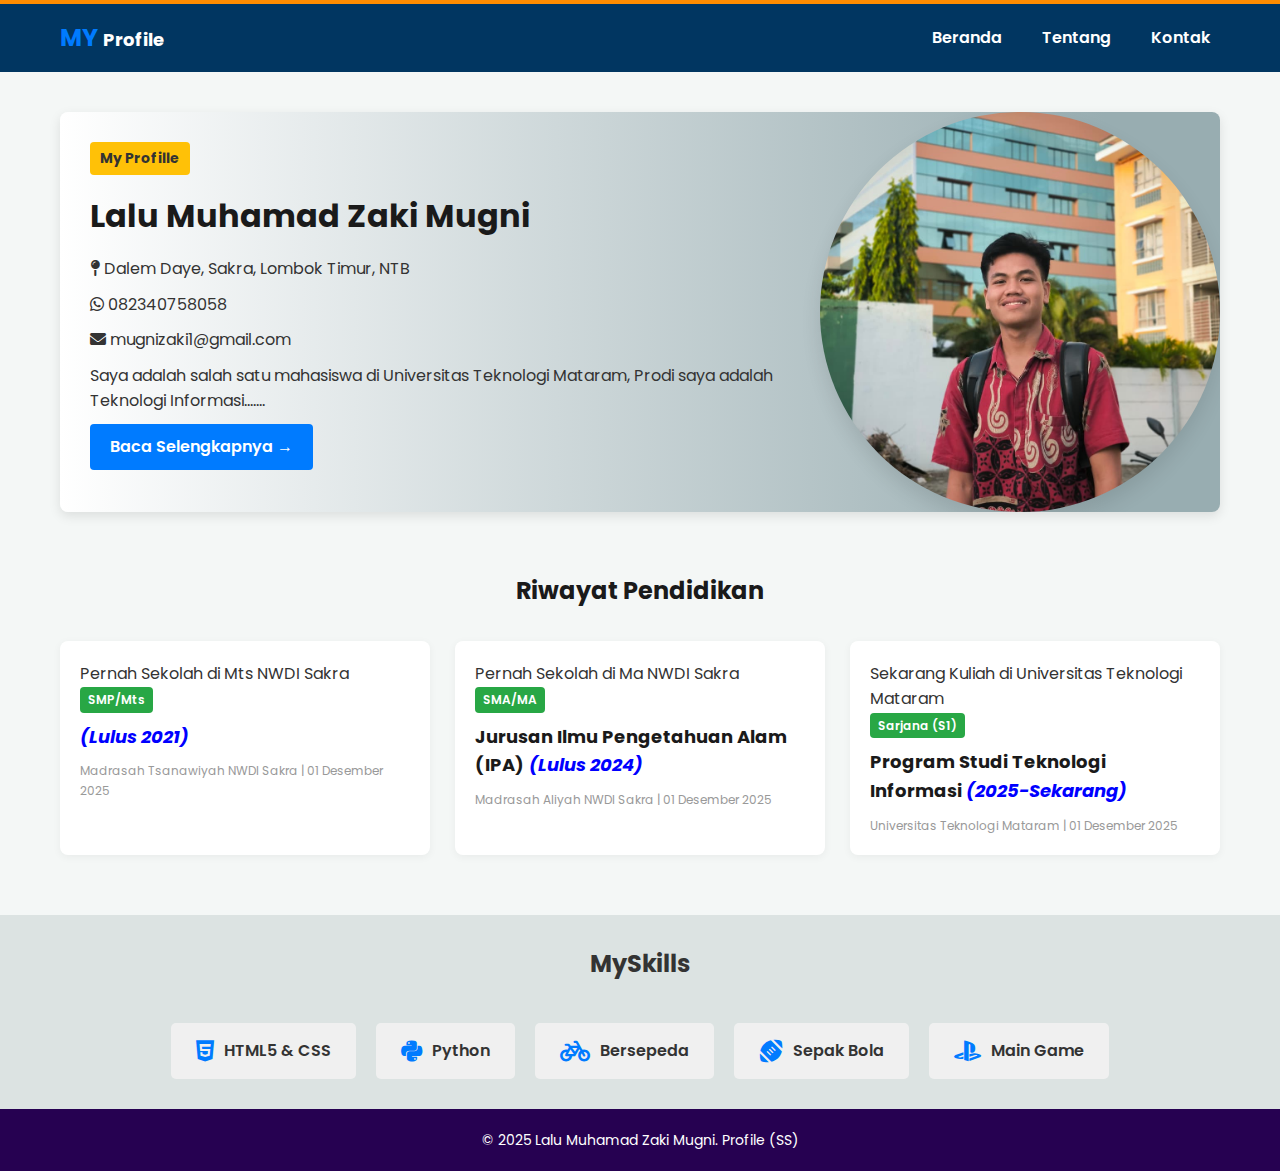
<file: index.html>
<!DOCTYPE html>
<html lang="id">
  <head>
    <meta charset="UTF-8" />
    <meta name="viewport" content="width=device-width, initial-scale=1.0" />
    <title>MyProfile</title>
    <link rel="stylesheet" href="style.css" />
    <link
      href="https://fonts.googleapis.com/css2?family=Poppins:wght@400;600;700&display=swap"
      rel="stylesheet"
    />
    <link
      rel="stylesheet"
      href="https://cdnjs.cloudflare.com/ajax/libs/font-awesome/6.0.0-beta3/css/all.min.css"
    />
  </head>
  <body>
    <header class="header">
      <div class="container">
        <h1 class="logo">
          MY
          <span style="color: rgb(255, 255, 255); font-size: 18px"
            >Profile</span
          >
        </h1>
        <nav class="nav">
          <ul>
            <li><a href="index.html">Beranda</a></li>
            <li><a href="tentang.html">Tentang</a></li>
            <li><a href="kontak.html">Kontak</a></li>
          </ul>
        </nav>
      </div>
    </header>

    <main>
      <div class="container">
        <section class="main-news">
          <article class="hero-article">
            <div class="hero-content">
              <span class="category">My Profille</span>
              <h2>Lalu Muhamad Zaki Mugni</h2>
              <p>
                <i class="fas fa-map-pin"></i> Dalem Daye, Sakra, Lombok Timur, NTB
              </p>
              <p><i class="fa-brands fa-whatsapp"></i> 082340758058</p>
              <p>
                <i class="fa-solid fa-envelope"></i> mugnizaki1@gmail.com
              </p>
              <p>
                Saya adalah salah satu mahasiswa di Universitas Teknologi Mataram,
                Prodi saya adalah Teknologi Informasi.......
              </p>
              <a href="#" class="read-more">Baca Selengkapnya &rarr;</a>
            </div>
            <div class="hero-image">
              <img src="WhatsApp Image 2025-12-01 at 14.04.40_95c7b69c.jpg" />
            </div>
          </article>
        </section>

        <section class="secondary-news">
          <h2 id="Riwayat Pendidikan">Riwayat Pendidikan</h2>
          <div class="articles-grid">
            <article class="news-card">
              <p>Pernah Sekolah di Mts NWDI Sakra</p>
              <span class="category">SMP/Mts</span>
              <h3>
               
                <span style="color: blue; font-style: italic"
                  >(Lulus 2021)</span
                >
              </h3>
              <p class="author-date">
                Madrasah Tsanawiyah NWDI Sakra | 01 Desember 2025
              </p>
            </article>
            <article class="news-card">
              <p>Pernah Sekolah di Ma NWDI Sakra</p>
              <span class="category">SMA/MA</span>
              <h3>
                Jurusan Ilmu Pengetahuan Alam (IPA)
                <span style="color: blue; font-style: italic"
                  >(Lulus 2024)</span
                >
              </h3>
              <p class="author-date">
                Madrasah Aliyah NWDI Sakra | 01 Desember 2025
              </p>
            </article>
            <article class="news-card">
              <p>Sekarang Kuliah di Universitas Teknologi Mataram</p>
              <span class="category">Sarjana (S1)</span>
              <h3>
                Program Studi Teknologi Informasi
                <span style="color: blue; font-style: italic"
                  >(2025-Sekarang)</span
                >
              </h3>
              <p class="author-date">
                Universitas Teknologi Mataram | 01 Desember 2025
              </p>
            </article>
          </div>
        </section>
      </div>
      <section id="skills" class="skills">
        <div class="container">
          <h2>MySkills</h2>
          <div class="skills-grid">
            <div class="skill-item">
              <i class="fab fa-html5"></i> <span>HTML5 & CSS</span>
            </div>
            <div class="skill-item">
              <i class="fa-brands fa-python"></i> <span>Python</span>
            </div>
            <div class="skill-item">
              <i class="fa-solid fa-bicycle"></i> <span>Bersepeda</span>
            </div>
            <div class="skill-item">
              <i class="fa-solid fa-football"></i> <span>Sepak Bola</span>
            </div>
            <div class="skill-item">
              <i class="fa-brands fa-playstation"></i> <span>Main Game</span>
            </div>
          </div>
        </div>
      </section>
    </main>

    <footer class="footer">
      <div class="container">
        <p>&copy; 2025 Lalu Muhamad Zaki Mugni. Profile (SS)</p>
      </div>
    </footer>
  </body>
</html>
</file>
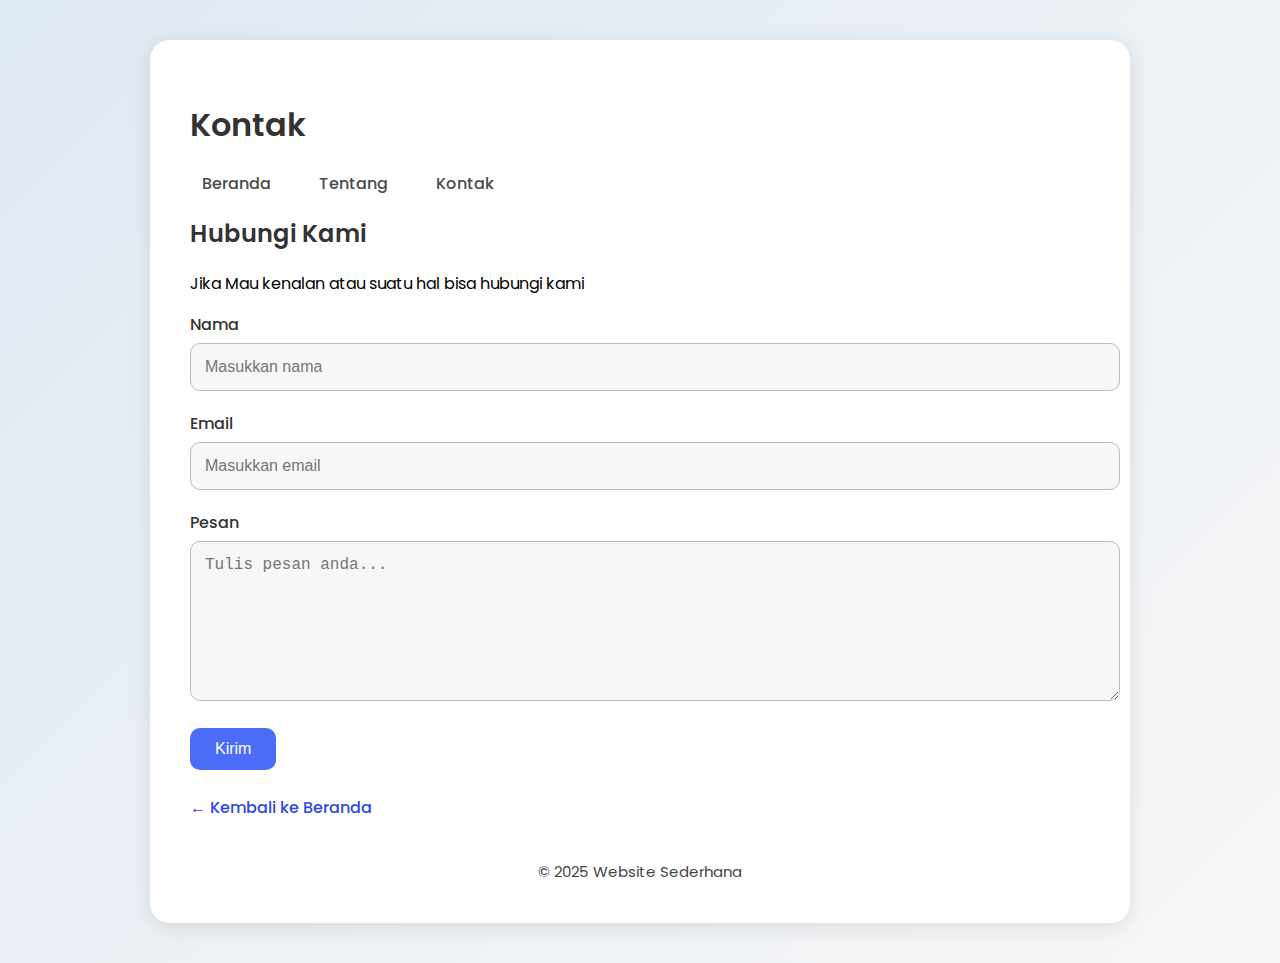
<file: kontak.html>
<!DOCTYPE html>
<html lang="id">
<head>
    <meta charset="UTF-8">
    <meta name="viewport" content="width=device-width, initial-scale=1.0">
    <title>Kontak</title>

    <!-- Import Font -->
    <link href="https://fonts.googleapis.com/css2?family=Poppins:wght@300;400;500;600&display=swap" rel="stylesheet">

    <style>
        /* === GLOBAL === */
        body {
            font-family: 'Poppins', sans-serif;
            background: linear-gradient(135deg, #dfe9f3 0%, #f7f7f7 100%);
            margin: 0;
            padding: 0;
        }

        /* === CONTAINER === */
        .container {
            max-width: 900px;
            margin: 40px auto;
            background: #ffffff;
            padding: 40px;
            border-radius: 20px;
            box-shadow: 0 4px 20px rgba(0,0,0,0.1);
        }

        /* === JUDUL === */
        h1, h2 {
            font-weight: 600;
            color: #333;
        }

        /* === NAVIGASI === */
        nav {
            margin-bottom: 20px;
        }

        nav a {
            text-decoration: none;
            margin-right: 20px;
            font-weight: 500;
            color: #4a4a4a;
            padding: 6px 12px;
            border-radius: 8px;
            transition: 0.3s;
        }

        nav a:hover {
            background: #4a6cf7;
            color: white;
        }

        /* === FORM === */
        .form-group {
            margin-bottom: 20px;
        }

        label {
            font-weight: 500;
            color: #333;
        }

        input, textarea {
            width: 100%;
            padding: 14px;
            margin-top: 6px;
            border: 1px solid #bbb;
            border-radius: 10px;
            background: #f7f7f7;
            font-size: 16px;
            transition: 0.3s;
        }

        input:focus, textarea:focus {
            border-color: #4a6cf7;
            background: white;
            outline: none;
            box-shadow: 0 0 5px rgba(74,108,247,0.4);
        }

        textarea {
            resize: vertical;
            height: 130px;
        }

        /* === BUTTON === */
        button {
            padding: 12px 25px;
            background: #4a6cf7;
            color: white;
            font-size: 16px;
            border: none;
            border-radius: 10px;
            cursor: pointer;
            transition: 0.3s;
            font-weight: 500;
        }

        button:hover {
            background: #2c49e3;
        }

        /* === LINK BACK === */
        .back {
            display: inline-block;
            margin-top: 25px;
            color: #2c49e3;
            text-decoration: none;
            font-weight: 500;
            transition: 0.3s;
        }

        .back:hover {
            text-decoration: underline;
        }

        /* === FOOTER === */
        footer {
            margin-top: 40px;
            font-size: 15px;
            text-align: center;
            color: #444;
        }
    </style>
</head>

<body>

<div class="container">

    <h1>Kontak</h1>

    <nav>
        <a href="index.html">Beranda</a>
        <a href="tentang.html">Tentang</a>
        <a href="kontak.html">Kontak</a>
    </nav>

    <h2>Hubungi Kami</h2>

    <p>
        Jika Mau kenalan atau suatu hal bisa hubungi kami
    </p>

    <form>
        <div class="form-group">
            <label for="nama">Nama</label>
            <input type="text" id="nama" placeholder="Masukkan nama">
        </div>

        <div class="form-group">
            <label for="email">Email</label>
            <input type="email" id="email" placeholder="Masukkan email">
        </div>

        <div class="form-group">
            <label for="pesan">Pesan</label>
            <textarea id="pesan" placeholder="Tulis pesan anda..."></textarea>
        </div>

        <button type="submit">Kirim</button>
    </form>

    <a href="index.html" class="back">← Kembali ke Beranda</a>

    <footer>
        © 2025 Website Sederhana
    </footer>

</div>

</body>
</html>
</file>
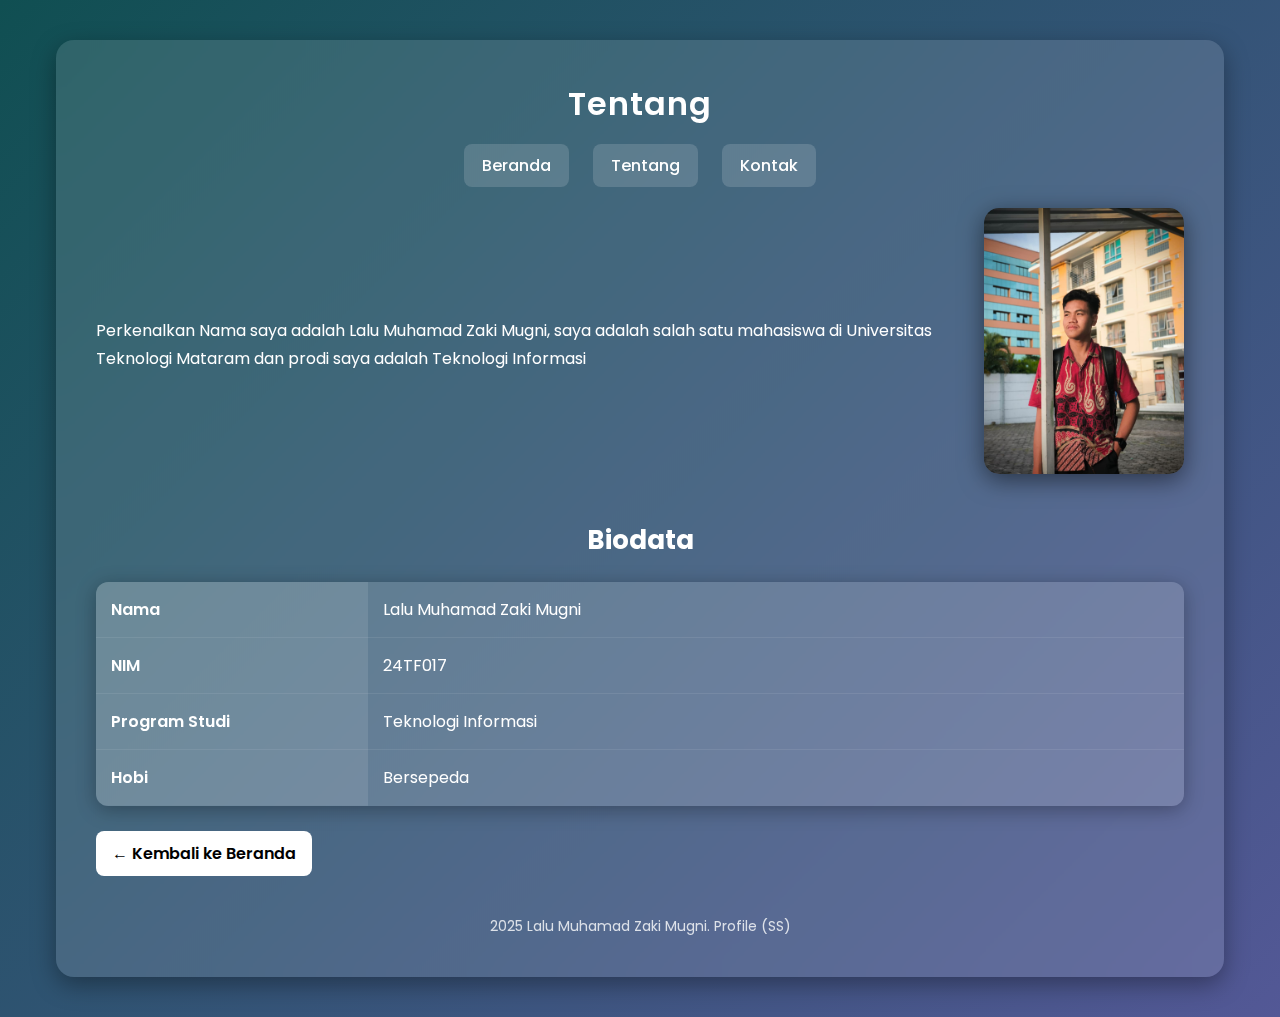
<file: tentang.html>
<!DOCTYPE html>
<html lang="id">
<head>
    <meta charset="UTF-8">
    <meta name="viewport" content="width=device-width, initial-scale=1.0">
    <title>Tentang</title>

    <link href="https://fonts.googleapis.com/css2?family=Poppins:wght@300;400;600&display=swap" rel="stylesheet">

    <style>
        body {
            margin: 0;
            font-family: 'Poppins', sans-serif;
            background: linear-gradient(135deg, #104f52, #535896);
            color: #fff;
        }

        .container {
            width: 85%;
            margin: 40px auto;
            background: rgba(255, 255, 255, 0.12);
            backdrop-filter: blur(12px);
            padding: 40px;
            border-radius: 18px;
            box-shadow: 0 8px 25px rgba(0, 0, 0, 0.35);
            animation: fadeIn 1s ease;
        }

        @keyframes fadeIn {
            from {opacity: 0; transform: translateY(20px);}
            to {opacity: 1; transform: translateY(0);}
        }

        h1 {
            margin: 0;
            text-align: center;
            font-size: 32px;
            font-weight: 600;
            letter-spacing: 1px;
        }

        .navbar {
            margin-top: 25px;
            text-align: center;
        }

        .navbar a {
            padding: 10px 18px;
            margin: 0 10px;
            text-decoration: none;
            color: #fff;
            background: rgba(255, 255, 255, 0.15);
            border-radius: 8px;
            font-weight: 500;
            transition: 0.3s;
        }

        .navbar a:hover {
            background: #fff;
            color: #000;
            transform: translateY(-3px);
            box-shadow: 0 6px 18px rgba(255, 255, 255, 0.2);
        }

        .content {
            margin-top: 30px;
            display: flex;
            justify-content: space-between;
            align-items: center;
            gap: 40px;
        }

        .content p {
            flex: 1;
            line-height: 1.7;
            font-size: 16px;
        }

        .profile img {
            width: 200px;
            border-radius: 15px;
            box-shadow: 0 6px 25px rgba(0,0,0,0.5);
        }

        h2 {
            margin-top: 40px;
            font-size: 26px;
            text-align: center;
        }

        table {
            width: 100%;
            margin-top: 15px;
            border-collapse: collapse;
            background: rgba(255, 255, 255, 0.15);
            border-radius: 12px;
            overflow: hidden;
            box-shadow: 0 4px 20px rgba(0, 0, 0, 0.3);
        }

        table th, table td {
            padding: 15px;
            border-bottom: 1px solid rgba(255, 255, 255, 0.08);
        }

        table th {
            width: 25%;
            text-align: left;
            background: rgba(255, 255, 255, 0.10);
            font-weight: 600;
        }

        table tr:last-child td {
            border-bottom: none;
        }

        a.back {
            display: inline-block;
            margin-top: 25px;
            padding: 10px 16px;
            text-decoration: none;
            background: #fff;
            color: #000;
            border-radius: 8px;
            font-weight: 600;
            transition: 0.3s;
        }

        a.back:hover {
            background: #d4d4d4;
            transform: translateY(-3px);
        }

        footer {
            margin-top: 40px;
            font-size: 14px;
            text-align: center;
            opacity: 0.8;
        }
    </style>
</head>
<body>

<div class="container">

    <h1>Tentang</h1>

    <div class="navbar">
        <a href="index.html">Beranda</a>
        <a href="tentang.html">Tentang</a>
        <a href="kontak.html">Kontak</a>
    </div>

    <div class="content">
        <p>
           Perkenalkan Nama saya adalah Lalu Muhamad Zaki Mugni, saya adalah salah satu mahasiswa di Universitas
           Teknologi Mataram dan prodi saya adalah Teknologi Informasi
        </p>
        <div class="profile">
            <img src="WhatsApp Image 2025-12-01 at 14.04.42_1e5eb6d8.jpg" alt="Foto Profil">
        </div>
    </div>

    <h2>Biodata</h2>

    <table>
        <tr>
            <th>Nama</th>
            <td>Lalu Muhamad Zaki Mugni</td>
        </tr>
        <tr>
            <th>NIM</th>
            <td>24TF017</td>
        </tr>
        <tr>
            <th>Program Studi</th>
            <td>Teknologi Informasi</td>
        </tr>
        <tr>
            <th>Hobi</th>
            <td>Bersepeda</td>
        </tr>
    </table>

    <a href="index.html" class="back">← Kembali ke Beranda</a>

    <footer>
        2025 Lalu Muhamad Zaki Mugni. Profile (SS)
    </footer>

</div>

</body>
</html>
</file>
<file: style.css>
/* Reset Dasar dan Font */
* {
  margin: 0;
  padding: 0;
  box-sizing: border-box;
}

body {
  font-family: "Poppins", sans-serif;
  line-height: 1.6;
  background-color: #f4f7f6;
  color: #333;
}

.container {
  max-width: 1200px;
  margin: 0 auto;
  padding: 0 20px;
}

a {
  text-decoration: none;
  color: #007bff;
}

a:hover {
  color: #b30c00;
}

/* Header dan Navigasi */
.header {
  background: #013661;
  border-top: 4px solid #ff8c00;
  padding: 15px 0;
  position: sticky;
  top: 0;
  z-index: 100;
}

.header .container {
  display: flex;
  justify-content: space-between;
  align-items: center;
}

.logo {
  font-size: 24px;
  font-weight: 700;
  color: #007bff;
}

.nav ul {
  list-style: none;
  display: flex;
}

.nav ul li {
  margin-left: 20px;
}

.nav ul li a {
  color: #ffffff;
  font-weight: 600;
  padding: 5px 10px;
  transition: color 0.3s;
}

.nav ul li a:hover {
  color: #007bff;
}

/* Bagian Berita Utama (Hero) */
.main-news {
  padding: 40px 0;
}

.hero-article {
  display: flex;
  background: linear-gradient(to left, rgb(152, 173, 177) 10%, white);
  border-radius: 8px;
  box-shadow: 0 4px 12px rgba(0, 0, 0, 0.1);
  overflow: hidden;
}

/* Gaya placeholder untuk Gambar
.hero-article [Image] {
  flex: 1;
  min-height: 300px;
  background-color: #ccc; /* Ganti dengan gambar sungguhan 
  background-size: cover;
  background-position: center; */

/* Menggunakan atribut khusus untuk memastikan gambar muncul 
  content: "";
  display: block;
}
*/

.hero-content {
  flex: 2;
  padding: 30px;
}

.hero-content .category {
  display: inline-block;
  background-color: #ffc107;
  color: #333;
  padding: 5px 10px;
  border-radius: 4px;
  font-size: 14px;
  font-weight: 700;
  margin-bottom: 15px;
}
.hero-image img {
  width: 400px;
  height: 400px;
  border-radius: 50%;
  background-color: #ccc;
  object-fit: cover;
  background-position: right;
  display: block;
  box-shadow: 0 10px 20px rgba(0, 0, 0, 0.1);
}
.hero-content h2 {
  font-size: 32px;
  margin-bottom: 15px;
  color: #1a1a1a;
}

.hero-content .author-date {
  font-size: 14px;
  color: #666;
  margin-bottom: 20px;
}

.hero-content p {
  margin-bottom: 10px;
}

.read-more {
  display: inline-block;
  background-color: #007bff;
  color: #fff;
  padding: 10px 20px;
  border-radius: 4px;
  font-weight: 600;
}

.read-more:hover {
  opacity: 0.8;
  color: black;
  transition: background-color 0.3s;
}

/* Bagian Berita Sekunder */
.secondary-news {
  padding: 20px 0 60px 0;
}

.secondary-news h2 {
  text-align: center;
  margin-bottom: 30px;
  color: #1a1a1a;
}

.articles-grid {
  display: grid;
  grid-template-columns: repeat(auto-fit, minmax(300px, 1fr));
  gap: 25px;
}

.news-card {
  background: #ffffff;
  padding: 20px;
  border-radius: 8px;
  box-shadow: 0 2px 8px rgba(0, 0, 0, 0.05);
  transition: transform 0.3s;
}

.news-card:hover {
  transform: translateY(-5px);
  box-shadow: 0 6px 15px rgba(0, 0, 0, 0.1);
}

/* Gaya placeholder untuk Gambar Kartu */
.news-card [Image] {
  width: 100%;
  height: 180px;
  background-color: #e0e0e0; /* Ganti dengan gambar sungguhan */
  border-radius: 6px;
  margin-bottom: 15px;
  background-size: cover;
  background-position: center;

  /* Menggunakan atribut khusus untuk memastikan gambar muncul */
  content: "";
  display: block;
}

.news-card .category {
  display: inline-block;
  background-color: #28a745;
  color: #fff;
  padding: 3px 8px;
  border-radius: 4px;
  font-size: 12px;
  font-weight: 600;
  margin-bottom: 10px;
}

.news-card h3 {
  font-size: 18px;
  margin-bottom: 10px;
  color: #1a1a1a;
}

.news-card .author-date {
  font-size: 12px;
  color: #999;
}
/* --- 5. KETERAMPILAN --- */
.skills {
  background-color: #dce3e2;
  text-align: center;
  padding-top: 30px;
  padding-bottom: 30px;
}

.skills h2 {
  margin-bottom: 40px;
}

.skills-grid {
  display: flex;
  flex-wrap: wrap;
  justify-content: center;
  gap: 20px;
}

.skill-item {
  background-color: #f0f0f0;
  padding: 15px 25px;
  border-radius: 5px;
  font-weight: 600;
  color: #333;
  transition: background-color 0.3s;
  display: flex;
  align-items: center;
}

.skill-item i {
  font-size: 24px;
  margin-right: 10px;
  color: #007bff;
}

.skill-item:hover {
  background-color: #007bff;
  color: #fff;
}
.skill-item:hover i {
  color: #fff;
}
/* Footer */
.footer {
  background: #260151;
  color: #fff;
  text-align: center;
  padding: 20px 0;
  font-size: 14px;
}

/* Responsivitas Dasar */
@media (max-width: 900px) {
  .hero-article {
    flex-direction: column;
  }

  /* Atur ulang ukuran gambar hero */
  .hero-article [Image] {
    width: 100%;
    height: 250px;
  }

  .hero-content {
    padding: 20px;
  }

  .hero-content h2 {
    font-size: 24px;
  }
}

@media (max-width: 600px) {
  .header .container {
    flex-direction: column;
  }

  .logo {
    margin-bottom: 10px;
  }

  .nav ul {
    flex-wrap: wrap;
    justify-content: center;
  }

  .nav ul li {
    margin: 5px 10px;
  }

  .articles-grid {
    grid-template-columns: 1fr; /* Satu kolom untuk layar kecil */
  }
}
</file>
